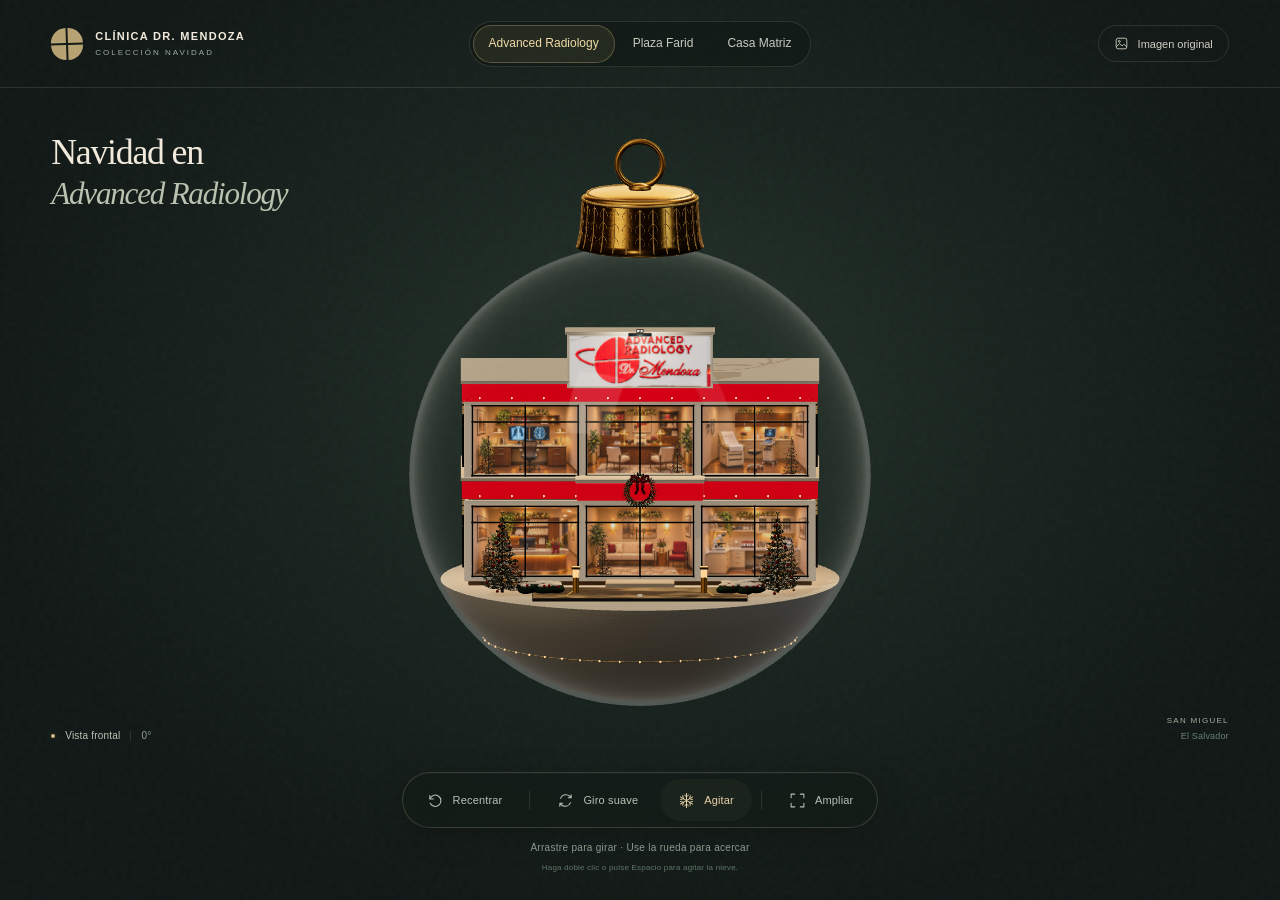
<file: public/esferas/index.html>
<!doctype html>
<html lang="es">
  <head>
    <meta name="robots" content="noindex, nofollow">
    <meta charset="UTF-8">
    <meta name="viewport" content="width=device-width, initial-scale=1.0, viewport-fit=cover">
    <meta name="theme-color" content="#101715">
    <meta name="description" content="Explore las tres sedes de Clínica Dr. Mendoza en miniatura. Elija una esfera, gírela y agite la nieve.">
    <title>Esferas de Navidad · Clínica Dr. Mendoza</title>
    <link rel="preload" as="image" href="assets/luna-lectora.webp" fetchpriority="high">
    <link rel="stylesheet" href="style.css?v=coleccion-sedes">
    <link rel="stylesheet" href="luna-switch.css?v=1">
  </head>
  <body data-viewer-state="loading">
    <main class="studio">
      <header class="masthead">
        <a class="brand" href="./" aria-label="Clínica Dr. Mendoza, inicio de la colección">
          <span class="brand-symbol" aria-hidden="true"><i></i><i></i><i></i><i></i></span>
          <span class="brand-name">CLÍNICA DR. MENDOZA<small>COLECCIÓN NAVIDAD</small></span>
        </a>
        <nav class="branch-selector" aria-label="Elegir esfera por sede">
          <a href="?sede=advanced" data-branch="advanced" data-reference="assets/original.png" aria-current="page">Advanced Radiology</a>
          <a href="?sede=farid" data-branch="farid" data-reference="assets/farid/referencia.webp" data-poster="assets/farid/frontal.webp">Plaza Farid</a>
          <a href="?sede=matriz" data-branch="matriz" data-reference="assets/matriz/referencia.webp" data-poster="assets/matriz/frontal.webp">Casa Matriz</a>
        </nav>
        <button class="reference-button" id="toggleReference" type="button" title="Ver la imagen original" aria-label="Ver la imagen original" disabled>
          <svg viewBox="0 0 24 24" fill="none" stroke="currentColor" stroke-width="1.4" aria-hidden="true"><rect x="3.5" y="3.5" width="17" height="17" rx="3"/><circle cx="8.5" cy="8.5" r="1.5"/><path d="m4 17 5-5 4 4 3-3 4.5 4.5"/></svg>
          <span>Imagen original</span>
        </button>
      </header>

      <section class="stage" aria-labelledby="globeHeading">
        <div class="stage-heading">
          <h1 id="globeHeading">Navidad en<br><em id="branchName">Advanced Radiology</em></h1>
        </div>
        <div id="viewport" aria-label="Esfera en tres dimensiones. Arrastre para girarla y use la rueda para acercar." tabindex="-1" inert></div>
        <img id="poster" alt="Esfera navideña de cristal con la sede de Advanced Radiology, decoraciones doradas y nieve." draggable="false" hidden>
        <noscript>
          <div class="static-gallery">
            <p>Para girar las esferas, active JavaScript. También puede ver cada imagen.</p>
            <a href="assets/original.png">Advanced Radiology</a>
            <a href="assets/farid/frontal.webp">Plaza Farid</a>
            <a href="assets/matriz/frontal.webp">Casa Matriz</a>
          </div>
        </noscript>
        <div id="loading">
          <div class="intro-content">
            <div class="intro-luna" id="loadingLuna" aria-hidden="true">
              <div class="intro-luna-scene">
                <div class="intro-luna-head intro-luna-motion">
                  <svg class="intro-luna-friend" viewBox="0 0 320 320" focusable="false">
                    <defs>
                      <linearGradient id="cookieBake" x2=".72" y2="1" gradientUnits="objectBoundingBox">
                        <stop stop-color="#efb366"/><stop offset=".58" stop-color="#d38541"/><stop offset="1" stop-color="#b76a32"/>
                      </linearGradient>
                    </defs>
                    <g class="ginger-peek" transform="translate(198 28) scale(.90) rotate(28 42 92)" stroke-linecap="round" stroke-linejoin="round">
                      <g class="ginger-upper intro-luna-motion">
                        <path d="M47 53q10-6 19 3 6 6 2 17l-7 16q-4 6-12 5l-11-3q-6-2-4-8l5-21q2-6 8-9z" fill="url(#cookieBake)" stroke="#643a24" stroke-width="2.7"/>
                        <path d="M39 82q8 6 17 6" fill="none" stroke="#f2bb79" stroke-width="2"/>
                        <circle cx="53" cy="72" r="3.6" fill="#788d51" stroke="#634c30" stroke-width="1.2"/>
                        <circle cx="51" cy="81" r="3.3" fill="#ae4042" stroke="#713e2c" stroke-width="1.2"/>
                        <path d="M82 36c1 15-9 24-24 24-16 0-27-10-27-24 0-15 11-25 26-25 14 0 25 10 25 25z" fill="url(#cookieBake)" stroke="#643a24" stroke-width="2.9"/>
                        <path d="M35 36c0-13 9-21 22-21 12 0 21 8 21 20" fill="none" stroke="#fff0d4" stroke-width="2.4"/>
                        <path d="M37 39c1 9 7 15 16 17" fill="none" stroke="#efb676" stroke-width="1.8"/>
                        <g fill="#95562f" opacity=".68"><circle cx="71" cy="21" r="1.1"/><circle cx="64" cy="17" r=".9"/><circle cx="39" cy="30" r=".9"/></g>
                        <g fill="#c45945"><ellipse cx="41" cy="44" rx="3.4" ry="2.5"/><ellipse cx="70" cy="42" rx="3.6" ry="2.6"/></g>
                        <g class="ginger-calm intro-luna-motion">
                          <path d="m43 34 5 1m12-3 5-2" fill="none" stroke="#894d32" stroke-width="2"/>
                          <g fill="#503126"><ellipse cx="46" cy="39" rx="2.8" ry="3.2"/><ellipse cx="62" cy="37" rx="2.9" ry="3.3"/></g>
                          <path d="M49 47q5 5 11-1" fill="none" stroke="#fff1cc" stroke-width="2.6"/>
                        </g>
                        <g class="ginger-gasp intro-luna-motion">
                          <path d="M41 30q3-4 7-3m12-1q4-3 8 0" fill="none" stroke="#764126" stroke-width="2.4"/>
                          <g fill="#fff4d5" stroke="#744227" stroke-width="1.3"><ellipse cx="46" cy="37" rx="5.1" ry="6"/><ellipse cx="63" cy="35.5" rx="5.5" ry="6.6"/></g>
                          <g fill="#432a22"><circle cx="44.6" cy="38.6" r="2.5"/><circle cx="61.2" cy="37" r="2.7"/></g>
                          <ellipse cx="54" cy="47.5" rx="4.1" ry="5.2" fill="#683626" stroke="#fff0cc" stroke-width="1.6"/>
                        </g>
                        <path d="M54 58q-10-9-12-3l-1 7q0 5 12-1 10 9 13 5l2-8q1-5-13 0z" fill="#b84043" stroke="#753831" stroke-width="1.8"/>
                        <path d="m45 56-2 5m20-3-2 6" stroke="#ffe1a7" stroke-width="2.1"/>
                        <circle cx="54.5" cy="60" r="3" fill="#cc534a" stroke="#80382e" stroke-width="1.2"/>
                        <g class="ginger-arm-left intro-luna-motion">
                          <path d="M45 56q-4-1-9 4l-9 9q-5 6 0 10 5 4 10-2l9-12q4-5-1-9z" fill="url(#cookieBake)" stroke="#643a24" stroke-width="2.5"/>
                          <path d="m29 67 1 3 3-1 2 3" fill="none" stroke="#fff0cf" stroke-width="2.3"/>
                        </g>
                        <g class="ginger-arm-right intro-luna-motion">
                          <path d="M65 56q5-2 9 4l7 11q4 7-2 10-5 3-9-3l-8-14q-3-6 3-8z" fill="url(#cookieBake)" stroke="#643a24" stroke-width="2.5"/>
                          <path d="m71 73 2-3 3 1 2-3" fill="none" stroke="#fff0cf" stroke-width="2.3"/>
                        </g>
                      </g>
                    </g>
                  </svg>
                  <img id="loadingLunaArt" src="assets/luna-lectora.webp" width="320" height="320" fetchpriority="high" alt="" draggable="false">
                  <svg class="intro-hat" viewBox="0 0 172 100" focusable="false">
                    <path d="M21 77C30 58 38 22 62 13c25-10 59-2 85 19 7 6 13 14 15 22l-19 5c-6-14-17-18-30-16 3 12 10 23 14 31z" fill="#b92a3c" stroke="#552818" stroke-width="3" stroke-linejoin="round"/>
                    <path d="M28 69C42 47 47 29 66 22c23-9 46-5 61 5-23-4-42 4-47 18L70 67z" fill="#d6474d" opacity=".85"/>
                    <path d="M113 43c-8 5-11 16-9 26l22 4c-5-10-9-20-13-30z" fill="#891f2a"/>
                    <path d="M24 72c27-8 77-7 98-1 6 2 10 6 9 12l-1 6c-1 5-5 8-11 7-28-4-59-4-90 1-8 1-15-2-15-9l-1-5c0-5 5-9 11-11z" fill="#fff0d2" stroke="#583222" stroke-width="3"/>
                    <path d="M23 89c26-5 71-7 99-2" fill="none" stroke="#dfc6a8" stroke-width="3" stroke-linecap="round"/>
                    <circle cx="154" cy="59" r="15" fill="#fff0d2" stroke="#583222" stroke-width="3"/>
                    <path d="M145 63c3 5 10 7 16 4" fill="none" stroke="#dfc6a8" stroke-width="2.5" stroke-linecap="round"/>
                  </svg>
                </div>
                <div class="intro-luna-torso intro-luna-motion">
                  <img src="assets/luna-lectora.webp" width="320" height="320" alt="" draggable="false">
                  <svg class="intro-luna-pages" viewBox="0 0 320 320" focusable="false">
                    <g id="loadingLunaCycle" class="intro-page-turn intro-luna-motion">
                      <path d="M160 245q36-25 89-34-3-16-15-36-38 4-74 48z" fill="#f5e5bb" stroke="#825537" stroke-width="2.3" stroke-linejoin="round"/>
                      <path d="M161 241q43-28 85-34l3 4q-53 9-89 34z" fill="#d4ae76"/>
                      <path d="M172 224q12-12 25-19m-23 23q21-16 43-23m-37 25q18-12 37-18" fill="none" stroke="#b89162" stroke-width="1.6" stroke-linecap="round"/>
                      <path d="m222 192 3 4 5 1-4 3 1 5-5-2-4 2 1-5-4-3 5-1z" fill="#bc8754"/>
                    </g>
                  </svg>
                </div>
                <div class="luna-branch-props" id="lunaBranchProps" aria-hidden="true"></div>
              </div>
            </div>
            <p id="loadingMessage" role="status">Preparando una sorpresa…</p>
            <a id="loadingRetry" href="./" hidden>Volver a intentar</a>
          </div>
        </div>
        <div class="view-status"><span class="status-dot" aria-hidden="true"></span><span id="viewLabel" role="status">Vista frontal</span><span class="status-divider" aria-hidden="true"></span><span id="angleValue">0°</span></div>
        <span class="stage-caption" aria-hidden="true">SAN MIGUEL<br><span>El Salvador</span></span>
      </section>

      <footer class="interaction-footer">
        <nav class="controls" id="viewerControls" aria-label="Controles de la esfera" inert>
          <button id="resetView" type="button" title="Volver a la vista frontal" aria-label="Volver a la vista frontal">
            <svg viewBox="0 0 24 24" fill="none" stroke="currentColor" stroke-width="1.5" stroke-linecap="round" stroke-linejoin="round" aria-hidden="true"><path d="M4 10a8 8 0 1 1 .5 6M4 5v5h5"/></svg><span>Recentrar</span>
          </button>
          <span class="control-divider" aria-hidden="true"></span>
          <button id="toggleAuto" type="button" aria-pressed="false" title="Activar giro automático" aria-label="Giro automático">
            <svg viewBox="0 0 24 24" fill="none" stroke="currentColor" stroke-width="1.5" stroke-linecap="round" stroke-linejoin="round" aria-hidden="true"><path d="M5 9a8 8 0 0 1 13-3l2 2M20 4v4h-4M19 15a8 8 0 0 1-13 3l-2-2M4 20v-4h4"/></svg><span>Giro suave</span>
          </button>
          <button id="toggleSnow" type="button" title="Agitar la nieve; permitir movimiento del teléfono" aria-label="Agitar la nieve">
            <svg viewBox="0 0 24 24" fill="none" stroke="currentColor" stroke-width="1.4" stroke-linecap="round" stroke-linejoin="round" aria-hidden="true"><path d="M12 2v20M3.34 7l17.32 10M3.34 17 20.66 7M9 4l3 3 3-3M9 20l3-3 3 3M3.6 10.6l4.1-1.1-1.1-4.1M17.4 18.6l-1.1-4.1 4.1-1.1M6.6 18.6l1.1-4.1-4.1-1.1M20.4 10.6l-4.1-1.1 1.1-4.1"/></svg><span>Agitar</span>
          </button>
          <span class="control-divider" aria-hidden="true"></span>
          <button id="fullscreen" type="button" title="Ver en pantalla completa" aria-label="Ver en pantalla completa">
            <svg viewBox="0 0 24 24" fill="none" stroke="currentColor" stroke-width="1.5" stroke-linecap="round" stroke-linejoin="round" aria-hidden="true"><path d="M8 3H3v5M16 3h5v5M21 16v5h-5M3 16v5h5"/></svg><span class="fullscreen-label">Ampliar</span>
          </button>
        </nav>
        <p id="gestureHint">Arrastre para girar · <span class="pointer-hint">Use la rueda para acercar</span><span class="touch-hint">Pellizque para acercar</span></p>
        <p class="fidelity-note"><span class="pointer-hint">Haga doble clic o pulse Espacio para agitar la nieve.</span><span class="touch-hint">Toque dos veces para agitar la nieve.</span></p>
      </footer>
    </main>

    <dialog id="referenceDialog" aria-labelledby="referenceTitle">
      <div class="dialog-header"><div><p class="eyebrow">EL DISEÑO DE REFERENCIA</p><h2 id="referenceTitle">Advanced Radiology</h2></div><button id="closeReference" type="button" aria-label="Cerrar imagen original" title="Cerrar"><svg viewBox="0 0 24 24" fill="none" stroke="currentColor" stroke-width="1.5" stroke-linecap="round" aria-hidden="true"><path d="m6 6 12 12M18 6 6 18"/></svg></button></div>
      <p id="referenceStatus" class="reference-status" role="status">Cargando la imagen original…</p>
      <img id="referenceImage" data-src="assets/original.png" alt="Imagen original de la esfera navideña de Advanced Radiology" draggable="false" hidden>
  </dialog>
    <noscript><style>#loading,.branch-selector{display:none}</style></noscript>
    <script id="collectionNavigation">
      (() => {
        const links = Array.from(document.querySelectorAll('.branch-selector a'));
        const requested = new URLSearchParams(location.search).get('sede');
        const selected = links.find(link => link.dataset.branch === requested) || links[0];
        const branch = selected.dataset.branch;
        const name = selected.textContent.trim();
        const element = id => document.getElementById(id);
        document.body.dataset.branch = branch;
        document.title = name + ' · Esferas de Navidad · Clínica Dr. Mendoza';
        element('branchName').textContent = name;
        element('referenceTitle').textContent = name;
        const image = element('referenceImage');
        image.dataset.src = selected.dataset.reference;
        image.alt = 'Diseño original de la esfera de ' + name;
        const poster = element('poster');
        poster.dataset.src = selected.dataset.poster || selected.dataset.reference;
        poster.alt = 'Esfera navideña de ' + name;
        element('loadingRetry').href = selected.href;

        const intentKey = 'mendoza.esferas.siguiente';
        let intent;
        try {
          intent = JSON.parse(sessionStorage.getItem(intentKey));
          sessionStorage.removeItem(intentKey);
        } catch { /* Navigation also works with storage disabled. */ }
        const internalClick = intent?.to === location.href && Date.now() - intent.at < 90000;
        const referringPage = document.referrer && new URL(document.referrer);
        const historyEntry = performance.getEntriesByType('navigation')[0]?.type === 'back_forward';
        const sameCollection = referringPage && referringPage.origin === location.origin
          && referringPage.pathname === location.pathname && referringPage.href !== location.href;
        if (internalClick || historyEntry || sameCollection) {
          document.body.dataset.entry = 'switch';
          element('loadingMessage').textContent = 'Cargando la esfera de ' + name + '…';
        }
        let pendingSelection;
        for (const link of links) {
          if (link === selected) link.setAttribute('aria-current', 'page');
          else link.removeAttribute('aria-current');
          link.addEventListener('click', event => {
            if (event.defaultPrevented || event.button !== 0 || event.metaKey || event.ctrlKey || event.shiftKey || event.altKey) return;
            if (link === selected && !pendingSelection) { event.preventDefault(); return; }
            if (pendingSelection) delete pendingSelection.dataset.pending;
            pendingSelection = link;
            link.dataset.pending = 'true';
            try {
              sessionStorage.setItem(intentKey, JSON.stringify({to: link.href, at: Date.now(), keyboard: event.detail === 0}));
            } catch { /* The same-origin referrer also identifies collection navigation. */ }
          });
        }
        if (internalClick && intent.keyboard) selected.focus({preventScroll: true});
        window.addEventListener('pageshow', () => {
          if (pendingSelection) delete pendingSelection.dataset.pending;
          pendingSelection = undefined;
        });
      })();
    </script>
    <script>
      (() => {
        const intro = document.getElementById('loading');
        const viewport = document.getElementById('viewport');
        const controls = document.getElementById('viewerControls');
        const luna = document.getElementById('loadingLuna');
        const art = document.getElementById('loadingLunaArt');
        const page = document.getElementById('loadingLunaCycle');
        const props = document.getElementById('lunaBranchProps');
        const branch = document.body.dataset.branch || 'advanced';
        const motion = matchMedia('(prefers-reduced-motion: reduce)');
        const reference = document.getElementById('toggleReference');
        let viewerReady = false;
        let branchSwitch = document.body.dataset.entry === 'switch';
        let firstTurnFinished = motion.matches || document.hidden;
        let generation = 0;
        let suspended = false;
        let svgTemplate;
        let paintStart;
        let introTimer;
        let fadeTimer;

        function revealWhenReady() {
          if (suspended || !viewerReady || !firstTurnFinished || document.body.dataset.viewerState !== 'loading') return;
          viewport.inert = false;
          viewport.tabIndex = 0;
          controls.inert = false;
          reference.disabled = false;
          document.body.dataset.viewerState = 'ready';
          intro.inert = true;
          if (motion.matches || document.hidden) intro.hidden = true;
          else fadeTimer = setTimeout(() => { intro.hidden = true; }, 240);
          viewport.dispatchEvent(new Event('ornament-reveal'));
        }

        function finishFirstTurn() {
          clearTimeout(introTimer);
          firstTurnFinished = true;
          revealWhenReady();
        }

        page.addEventListener('animationiteration', event => {
          if (!branchSwitch && event.target === page && event.animationName === 'luna-reader-page') finishFirstTurn();
        });

        function showLuna() {
          if (branchSwitch || suspended || document.body.dataset.viewerState !== 'loading') return;
          if (!art.naturalWidth) { finishFirstTurn(); return; }
          luna.classList.add('is-visible');
          // Bound the handoff if a browser or extension suppresses CSS animation events.
          clearTimeout(introTimer);
          if (!firstTurnFinished) {
            // Computed animation-duration is expressed in seconds. Allow one full turn plus event delivery.
            const cycleMs = parseFloat(getComputedStyle(page).animationDuration) * 1000;
            introTimer = setTimeout(finishFirstTurn, cycleMs + 800);
          }
        }

        // Keep an inert template for this document; a new subtree starts its CSS
        // animations at zero when the browser restores the document from history.
        async function loadProps() {
          if (!svgTemplate) {
            svgTemplate = fetch('assets/luna-scenes/' + branch + '.svg')
              .then(async response => {
                if (!response.ok) throw new Error('Scene unavailable');
                const svg = new DOMParser().parseFromString(await response.text(), 'image/svg+xml').documentElement;
                if (svg.localName !== 'svg' || svg.namespaceURI !== 'http://www.w3.org/2000/svg') {
                  throw new Error('Invalid scene');
                }
                return svg;
              }).catch(error => { svgTemplate = undefined; throw error; });
          }
          return svgTemplate;
        }

        function bearIsReady() {
          if (art.complete) return Promise.resolve(art.naturalWidth > 0);
          return new Promise(resolve => {
            function settled() {
              art.removeEventListener('load', settled);
              art.removeEventListener('error', settled);
              resolve(art.naturalWidth > 0);
            }
            art.addEventListener('load', settled);
            art.addEventListener('error', settled);
          });
        }

        async function playDestination() {
          const turn = ++generation;
          props.replaceChildren();
          luna.classList.remove('is-visible');
          luna.hidden = false;
          if (firstTurnFinished) return;
          // A lost decorative request must not indefinitely delay a ready globe.
          introTimer = setTimeout(finishFirstTurn, 6000);
          try {
            const [svg, bearReady] = await Promise.all([loadProps(), bearIsReady()]);
            if (turn !== generation || firstTurnFinished || suspended) return;
            if (!bearReady) { finishFirstTurn(); return; }
            paintStart = requestAnimationFrame(() => {
              if (turn !== generation || firstTurnFinished || suspended) return;
              props.replaceChildren(document.importNode(svg, true));
              luna.classList.add('is-visible');
              clearTimeout(introTimer);
              const duration = getComputedStyle(luna).getPropertyValue('--luna-cycle').trim();
              const milliseconds = parseFloat(duration) * (duration.endsWith('ms') ? 1 : 1000);
              const beat = milliseconds > 0 && milliseconds <= 6000 ? milliseconds : 4800;
              introTimer = setTimeout(finishFirstTurn, beat);
            });
          } catch {
            if (turn === generation) finishFirstTurn();
          }
        }

        if (branchSwitch) playDestination();
        else if (art.complete) showLuna();
        else {
          art.addEventListener('load', showLuna, {once: true});
          art.addEventListener('error', finishFirstTurn, {once: true});
        }
        motion.addEventListener?.('change', () => { if (motion.matches) finishFirstTurn(); });
        document.addEventListener('visibilitychange', () => { if (document.hidden) finishFirstTurn(); });

        function restoreDestination() {
          clearTimeout(fadeTimer);
          clearTimeout(introTimer);
          cancelAnimationFrame(paintStart);
          branchSwitch = true;
          document.body.dataset.entry = 'switch';
          viewerReady = false;
          firstTurnFinished = motion.matches || document.hidden;
          viewport.inert = true;
          viewport.tabIndex = -1;
          controls.inert = true;
          reference.disabled = true;
          document.getElementById('poster').hidden = true;
          document.getElementById('loadingRetry').hidden = true;
          intro.hidden = false;
          intro.inert = false;
          const name = document.getElementById('branchName').textContent;
          document.getElementById('loadingMessage').textContent = 'Cargando la esfera de ' + name + '…';
          document.body.dataset.viewerState = 'loading';
          playDestination();
        }
        window.addEventListener('pagehide', () => {
          suspended = true;
          generation++;
          clearTimeout(fadeTimer);
          clearTimeout(introTimer);
          cancelAnimationFrame(paintStart);
        });
        window.addEventListener('pageshow', event => {
          suspended = false;
          // A page can enter history midway through its scene, before a renderer
          // is ready to emit ornament-restoring when its context is recreated.
          if (event.persisted && document.body.dataset.viewerState !== 'ready') restoreDestination();
        });
        intro.addEventListener('ornament-restoring', restoreDestination);

        intro.addEventListener('ornament-ready', () => {
          if (document.body.dataset.viewerState !== 'loading') return;
          viewerReady = true;
          if (!branchSwitch && !firstTurnFinished && !luna.classList.contains('is-visible')) {
            // An unavailable decorative image must not hold up a ready globe.
            introTimer = setTimeout(finishFirstTurn, 650);
          }
          revealWhenReady();
        });

        function showLoadError(message) {
          generation++;
          cancelAnimationFrame(paintStart);
          clearTimeout(introTimer);
          clearTimeout(fadeTimer);
          const focused = document.activeElement;
          const hadFocus = focused === reference || intro.contains(focused) || viewport.contains(focused) || controls.contains(focused);
          const retry = document.getElementById('loadingRetry');
          document.body.dataset.viewerState = 'error';
          viewport.inert = true;
          controls.inert = true;
          reference.disabled = true;
          intro.inert = false;
          intro.hidden = false;
          retry.hidden = false;
          if (hadFocus) retry.focus({preventScroll: true});
          luna.hidden = true;
          document.getElementById('loadingMessage').textContent = message;
          const poster = document.getElementById('poster');
          poster.src = poster.dataset.src;
          poster.hidden = false;
        }

        intro.addEventListener('ornament-error', event => showLoadError(event.detail));
        import('./viewer-start.js').then(module => module.startViewer({host: viewport, intro, branch: document.body.dataset.branch || 'advanced'}))
          .catch(() => showLoadError('No se pudo cargar la esfera.'));
      })();
    </script>
  </body>
</html>
</file>
<file: public/esferas/style.css>
:root{color-scheme:dark;--bg:#101715;--ink:#f1eadc;--muted:#9baba2;--gold:#d3b982;--line:rgba(227,218,188,.13);font-family:Arial,Helvetica,sans-serif;font-synthesis:none}
*{box-sizing:border-box}html,body{width:100%;min-height:100%;margin:0}body{background:var(--bg);color:var(--ink);overflow:hidden}button,a{-webkit-tap-highlight-color:transparent}button{font:inherit;cursor:pointer}button:focus-visible,a:focus-visible,#viewport:focus-visible{outline:2px solid var(--gold);outline-offset:5px}button{color:inherit}button svg{width:20px;height:20px;flex:none}button[hidden],[hidden]{display:none!important}
.studio{position:relative;height:100vh;height:100svh;min-height:560px;isolation:isolate;overflow:hidden;background:radial-gradient(ellipse at 51% 43%,#26332b 0%,#18231e 37%,#101715 74%)}
.studio:before{content:"";position:absolute;z-index:-1;inset:0;opacity:.14;pointer-events:none;background-image:url("data:image/svg+xml,%3Csvg viewBox='0 0 180 180' xmlns='http://www.w3.org/2000/svg'%3E%3Cfilter id='n'%3E%3CfeTurbulence type='fractalNoise' baseFrequency='.85' numOctaves='3' stitchTiles='stitch'/%3E%3C/filter%3E%3Cpath fill='%23fff' opacity='.24' filter='url(%23n)' d='M0 0h180v180H0z'/%3E%3C/svg%3E")}
.masthead{height:88px;position:relative;z-index:3;display:flex;align-items:center;justify-content:space-between;gap:24px;padding:0 4vw;border-bottom:1px solid var(--line)}
.brand{display:flex;align-items:center;gap:12px;text-decoration:none;color:var(--ink)}.brand-symbol{width:32px;height:32px;display:grid;grid-template-columns:1fr 1fr;gap:2px;transform:rotate(-2deg)}.brand-symbol i{background:var(--gold);opacity:.86}.brand-symbol i:nth-child(1){border-radius:100% 0 0 0}.brand-symbol i:nth-child(2){border-radius:0 100% 0 0}.brand-symbol i:nth-child(3){border-radius:0 0 0 100%}.brand-symbol i:nth-child(4){border-radius:0 0 100% 0}.brand-name{font-size:11px;letter-spacing:.12em;line-height:1.4;font-weight:600}.brand-name small{display:block;font-size:8px;letter-spacing:.25em;font-weight:400;color:var(--muted);margin-top:3px}.edition{font-size:9px;letter-spacing:.22em;color:#b2b6a4;display:flex;align-items:center;gap:10px}.edition>span{height:4px;width:4px;transform:rotate(45deg);background:var(--gold)}.reference-button{background:transparent;border:1px solid var(--line);border-radius:100px;display:flex;align-items:center;gap:9px;padding:10px 15px;font-size:11px;color:#cfcec1;transition:background .2s,border-color .2s}.reference-button svg{width:15px;height:15px}.reference-button:hover{background:rgba(221,204,165,.06);border-color:rgba(221,204,165,.4)}
.stage{position:absolute;inset:88px 0 145px}.stage-heading{position:absolute;z-index:2;top:44px;left:4vw;pointer-events:none}.eyebrow{font-size:8px;letter-spacing:.24em;font-weight:500;color:var(--gold);margin:0 0 14px}h1{font-family:Georgia,'Times New Roman',serif;font-weight:400;font-size:clamp(26px,2.8vw,44px);letter-spacing:-.035em;line-height:1.12;margin:0;text-wrap:balance}h1 em{font-size:.87em;font-weight:400;color:#b9c1b0}#viewport{position:absolute;inset:0;cursor:grab;touch-action:none;outline:none}#viewport:active{cursor:grabbing}#viewport canvas{width:100%;height:100%;display:block;touch-action:none}#poster{position:absolute;width:100%;height:100%;object-fit:contain;padding:8px 20px 0;pointer-events:none;user-select:none;transition:opacity .6s}
.view-status{position:absolute;pointer-events:none;bottom:14px;left:4vw;display:flex;align-items:center;gap:10px;font-size:10px;letter-spacing:.02em;color:#bdc2b6}.status-dot{width:4px;height:4px;border-radius:100%;background:var(--gold);box-shadow:0 0 9px #d3b98255}.status-divider{height:10px;width:1px;background:var(--line)}#angleValue{font-variant-numeric:tabular-nums;color:#8e9f93;min-width:24px}.stage-caption{position:absolute;bottom:10px;right:4vw;text-align:right;font-size:8px;letter-spacing:.16em;line-height:1.9;color:#a5ad9f;pointer-events:none}.stage-caption>span{font-size:9px;letter-spacing:.02em;color:#677f70}
.interaction-footer{position:absolute;bottom:0;left:0;right:0;height:145px;display:flex;align-items:center;flex-direction:column;padding:17px 20px 12px;z-index:3}.controls{display:flex;align-items:center;gap:4px;padding:6px;border:1px solid rgba(220,208,173,.19);border-radius:100px;background:rgba(19,29,24,.82);box-shadow:0 8px 32px #0003,0 1px 0 #ffffff06 inset;backdrop-filter:blur(20px)}.controls button{height:42px;border:1px solid transparent;border-radius:100px;background:transparent;display:flex;align-items:center;justify-content:center;gap:9px;padding:0 17px;font-size:11px;letter-spacing:.015em;color:#b7c0b3;transition:color .2s,background .2s,border-color .2s}.controls button:hover{color:var(--ink);background:#dfd2a60b}.controls button[aria-pressed=true]{color:#ebd3a3;background:rgba(211,185,130,.1);border-color:rgba(211,185,130,.15)}.controls button svg{width:17px;height:17px}.control-divider{height:19px;width:1px;background:var(--line);margin:0 5px}#gestureHint{margin:14px 0 0;font-size:10px;letter-spacing:.03em;color:#91a194}.fidelity-note{margin:10px 0 0;font-size:8px;letter-spacing:.025em;color:#5e7567;text-align:center}
dialog{width:min(780px,calc(100vw - 32px));max-height:calc(100svh - 40px);padding:24px;border-radius:18px;border:1px solid rgba(211,185,130,.24);color:var(--ink);background:#18221d;box-shadow:0 30px 100px #0007;overflow:hidden}dialog::backdrop{background:#050a07c9;backdrop-filter:blur(12px)}.dialog-header{display:flex;align-items:flex-start;justify-content:space-between;gap:20px}.dialog-header .eyebrow{margin-bottom:8px}.dialog-header h2{margin:0;font-family:Georgia,'Times New Roman',serif;font-size:25px;font-weight:400}.dialog-header button{width:36px;height:36px;display:flex;align-items:center;justify-content:center;background:transparent;border:1px solid var(--line);border-radius:50%}.dialog-header button:hover{background:#ffffff09}.dialog-header button svg{width:18px;height:18px}dialog>img{display:block;width:100%;height:min(68svh,660px);object-fit:contain;margin:16px auto 0;user-select:none}
@media(min-width:1600px){.masthead{height:100px}.stage{top:100px}.stage-heading{top:60px}h1{font-size:48px}.interaction-footer{height:160px}.stage{bottom:160px}}
@media(max-width:900px){.masthead{padding:0 25px;height:76px}.edition{display:none}.stage{top:76px}.stage-heading{left:25px;top:25px}h1{font-size:28px}.eyebrow{font-size:7px;margin-bottom:10px}.view-status{left:25px}.stage-caption{right:25px;font-size:7px}.stage-caption>span{font-size:8px}}
@media(max-width:600px){.studio{min-height:540px}.masthead{height:71px;padding:0 18px;gap:14px}.brand{gap:9px}.brand-symbol{width:27px;height:27px}.brand-name{font-size:9px;letter-spacing:.09em}.brand-name small{font-size:7px}.reference-button{padding:10px;width:35px;height:35px;justify-content:center}.reference-button span{display:none}.reference-button svg{width:16px;height:16px}.stage{top:71px;bottom:154px}.stage-heading{top:19px;left:20px}.stage-heading .eyebrow{font-size:6px;letter-spacing:.19em;margin:0 0 7px}h1{font-size:22px;line-height:1.08}h1 br{display:none}h1 em{display:block;font-size:.9em;margin-top:1px}#poster{padding:50px 7px 6px}.view-status{bottom:0;left:20px;font-size:9px;gap:8px}.stage-caption{right:20px;bottom:-3px;font-size:6px}.stage-caption>span{font-size:7px}.interaction-footer{height:154px;padding:26px 16px 9px}.controls{gap:0;padding:5px}.controls button{height:40px;gap:7px;font-size:10px;padding:0 12px}.controls button svg{width:16px;height:16px}.controls button .fullscreen-label{display:none}.controls button#fullscreen{width:39px;padding:0}.control-divider{margin:0 3px;height:17px}#gestureHint{font-size:8px;margin-top:14px;letter-spacing:.01em}.fidelity-note{font-size:7px;line-height:1.4;max-width:300px;margin-top:8px}dialog{padding:18px}.dialog-header h2{font-size:22px}dialog>img{height:65svh}}
@media(max-height:650px) and (min-width:601px){.masthead{height:62px}.stage{top:62px;bottom:116px}.stage-heading{top:24px}h1{font-size:29px}.interaction-footer{height:116px;padding-top:10px}.controls button{height:36px}#gestureHint{margin-top:9px;font-size:9px}.fidelity-note{margin-top:6px;font-size:7px}.stage-caption{bottom:5px}.view-status{bottom:9px}}
@media(prefers-reduced-motion:reduce){*{scroll-behavior:auto!important;transition:none!important}}

.dragging{cursor:grabbing!important}#gestureHint.experienced{opacity:.65}canvas:focus-visible{outline:1px solid #d3b98266;outline-offset:-3px}

/* Fitted framing keeps the entire globe above the controls. */
.studio{min-height:0;height:100dvh}#viewport{overflow:visible}.stage{overflow:visible}#toggleSnow{color:#e6d0a7;background:#d3b9820b}body.expanded .masthead,:fullscreen .masthead,body.expanded .stage-heading,:fullscreen .stage-heading,body.expanded .stage-caption,:fullscreen .stage-caption,body.expanded .view-status,:fullscreen .view-status{display:none}body.expanded .stage,:fullscreen .stage{top:8px;bottom:91px}body.expanded .interaction-footer,:fullscreen .interaction-footer{height:91px;padding-top:8px}body.expanded .fidelity-note,:fullscreen .fidelity-note{display:none}body.expanded #gestureHint,:fullscreen #gestureHint{margin-top:9px}.snow-awake~.view-status .status-dot{box-shadow:0 0 12px #f9dfa3aa}
@media(max-height:500px){.masthead{height:50px}.stage{top:50px;bottom:83px}.stage-heading{display:none}.interaction-footer{height:83px;padding-top:5px}.fidelity-note{display:none}#gestureHint{margin-top:7px}.controls button{height:34px}}

/* Luna stays in the loading layer until the first frame of the viewer is ready. */
body:not([data-viewer-state="ready"]) .stage-heading,
body:not([data-viewer-state="ready"]) .view-status,
body:not([data-viewer-state="ready"]) .stage-caption,
body:not([data-viewer-state="ready"]) .interaction-footer,
body:not([data-viewer-state="ready"]) #viewport canvas {
  visibility: hidden;
}
.reference-button:disabled { opacity: .45; cursor: default; }
.static-poster { position: absolute; display: block; width: 100%; height: 100%; object-fit: contain; }
.static-poster, #poster { inset: 0; }
.reference-status { margin: 24px 0 8px; color: var(--muted); line-height: 1.5; }

@media (prefers-reduced-motion: no-preference) {
  body[data-viewer-state="ready"] :is(#viewport canvas, .stage-heading, .view-status, .stage-caption, .interaction-footer) {
    animation: globe-reveal 540ms ease-out both;
  }
}
@keyframes globe-reveal {
  0%, 24% { opacity: 0; }
  100% { opacity: 1; }
}

#loading {
  position: absolute;
  inset: 0;
  z-index: 3;
  display: grid;
  place-items: center;
  padding: 8px 16px;
  container-type: size;
  transition: opacity 220ms ease-out;
}
.intro-content { display: grid; justify-items: center; gap: 8px; text-align: center; }
body[data-viewer-state="loading"] #loading { pointer-events: none; }
.intro-luna {
  --luna-cycle: 5s;
  position: relative;
  width: min(304px, 78vw, 55vh);
  width: min(304px, 78vw, max(108px, calc(100cqh - 74px)));
  aspect-ratio: 1;
  background: radial-gradient(ellipse at 50% 60%, #b7965333 0%, #b7965314 48%, transparent 72%);
  visibility: hidden;
}
.intro-luna.is-visible { visibility: visible; }
.intro-luna-scene,
.intro-luna-head,
.intro-luna-torso {
  position: absolute;
  inset: 0;
}
.intro-luna-scene { inset: 6% 3% 0; }
.intro-luna-head {
  z-index: 1;
  transform-origin: 50% 52%;
}
.intro-luna-torso { transform-origin: 50% 91%; }
.intro-luna-head img,
.intro-luna-torso img,
.intro-luna-friend,
.intro-luna-pages {
  display: block;
  position: absolute;
  inset: 0;
  width: 100%;
  height: 100%;
  user-select: none;
  pointer-events: none;
}
.intro-luna-head img {
  clip-path: polygon(0 0, 100% 0, 100% 53%, 77% 53%, 72% 56%, 66% 59%,
    59% 61%, 50% 62%, 41% 61%, 34% 59%, 28% 56%, 23% 53%, 0 53%);
}
.intro-luna-torso img {
  clip-path: polygon(0 53%, 23% 53%, 28% 53.3%, 32% 55.4%, 37% 56.7%,
    42% 57.8%, 47% 58.8%, 53% 58.8%, 59% 58.1%, 63% 57.1%, 67% 55.6%,
    71% 54%, 74% 51%, 100% 51%, 100% 100%, 0 100%);
}
.intro-luna .intro-hat {
  position: absolute;
  left: 22%;
  top: -13%;
  width: 64%;
  height: auto;
  overflow: visible;
  transform: rotate(-8deg);
  transform-origin: 47% 86%;
}
.intro-page-turn {
  opacity: 0;
  transform-box: view-box;
  transform-origin: 50% 76.5625%;
}
.ginger-upper { transform-origin: 46px 88px; }
.ginger-arm-left { transform-origin: 43px 61px; }
.ginger-arm-right { transform-origin: 66px 61px; }
.ginger-gasp { opacity: 0; }
@media (prefers-reduced-motion: no-preference) {
  .intro-luna.is-visible .intro-luna-head { animation: luna-reader-head var(--luna-cycle) ease-in-out infinite; }
  .intro-luna.is-visible .intro-luna-torso { animation: luna-reader-book var(--luna-cycle) ease-in-out infinite; }
  .intro-luna.is-visible .intro-page-turn { animation: luna-reader-page var(--luna-cycle) ease-in-out infinite; }
  .intro-luna.is-visible .ginger-upper { animation: cookie-reads var(--luna-cycle) ease-in-out infinite; }
  .intro-luna.is-visible .ginger-arm-left { animation: cookie-left-hand var(--luna-cycle) ease-in-out infinite; }
  .intro-luna.is-visible .ginger-arm-right { animation: cookie-right-hand var(--luna-cycle) ease-in-out infinite; }
  .intro-luna.is-visible .ginger-calm { animation: cookie-smile var(--luna-cycle) steps(1, end) infinite; }
  .intro-luna.is-visible .ginger-gasp { animation: cookie-gasp var(--luna-cycle) steps(1, end) infinite; }
  body[data-viewer-state="ready"] .intro-luna .intro-luna-motion { animation-play-state: paused; }
}
@keyframes luna-reader-head {
  0%, 100% { transform: translateY(0) rotate(0); }
  17% { transform: translateY(2.1%) rotate(4deg); }
  35% { transform: translate(-1%, 1.3%) rotate(-3deg); }
  46% { transform: translateY(.4%) rotate(0); }
  62%, 76% { transform: translateY(1.1%) rotate(-1.4deg); }
}
@keyframes luna-reader-book {
  0%, 100% { transform: rotate(0); }
  16% { transform: translateY(-1.1%) rotate(2.5deg); }
  33% { transform: translateY(-.6%) rotate(-2.4deg); }
  45% { transform: rotate(0); }
  58%, 69% { transform: translateY(.9%) rotate(-1.4deg); }
  82% { transform: rotate(.8deg); }
}
@keyframes luna-reader-page {
  0%, 4% { transform: scale(1, .16); opacity: 0; }
  10% { transform: scale(.96, .72); opacity: 1; }
  19% { transform: scale(.63, 1.1); opacity: 1; }
  25% { transform: scale(.035, 1.09); opacity: 1; }
  34% { transform: scale(-.91, .82); opacity: 1; }
  42% { transform: scale(-1, .2); opacity: 0; }
  100% { transform: scale(-1, .2); opacity: 0; }
}
/* The page lands at 42%. The reader gets one beat to take it in. */
@keyframes cookie-reads {
  0%, 100% { transform: rotate(0); }
  28%, 43% { transform: rotate(-7deg); }
  51% { transform: rotate(9deg); }
  59%, 77% { transform: rotate(5deg); }
  90% { transform: rotate(-2deg); }
}
@keyframes cookie-left-hand {
  0%, 43%, 100% { transform: rotate(0); }
  54%, 76% { transform: rotate(123deg); }
}
@keyframes cookie-right-hand {
  0%, 43%, 100% { transform: rotate(0); }
  55%, 77% { transform: rotate(-121deg); }
}
@keyframes cookie-smile {
  0%, 82%, 100% { opacity: 1; }
  45% { opacity: 0; }
}
@keyframes cookie-gasp {
  0%, 82%, 100% { opacity: 0; }
  45% { opacity: 1; }
}
#loadingMessage { margin: 0; color: #f6e6c7; font: 400 clamp(18px, 3vw, 23px)/1.15 Georgia, serif; }
#loadingRetry { padding: 10px 16px; border: 1px solid var(--line); border-radius: 24px; color: var(--gold); font-size: 13px; text-decoration: none; }
body[data-viewer-state="ready"] #loading { opacity: 0; pointer-events: none; }
body[data-viewer-state="error"] #loading { align-items: end; padding-bottom: 18px; }
body[data-viewer-state="error"] .intro-content { padding: 14px 20px; border-radius: 14px; background: #101715ee; }

/* The collection stays reachable above the canvas, including in landscape. */
.masthead {
  display: grid;
  grid-template-columns: minmax(0, 1fr) auto minmax(0, 1fr);
  gap: 18px;
}
.masthead .brand { justify-self: start; }
.masthead .reference-button { justify-self: end; }
.branch-selector {
  display: flex;
  align-items: center;
  justify-self: center;
  gap: 2px;
  padding: 3px;
  border: 1px solid var(--line);
  border-radius: 100px;
  background: #101a15a6;
}
.branch-selector a {
  position: relative;
  display: grid;
  place-items: center;
  padding: 0 15px;
  min-height: 38px;
  border: 1px solid transparent;
  border-radius: 100px;
  color: #c5cbbf;
  text-decoration: none;
  font-size: 12px;
  line-height: 1.2;
  white-space: nowrap;
}
.branch-selector a:hover { background: #d3b9820f; color: var(--ink); }
.branch-selector a[aria-current="page"] {
  background: #d3b98218;
  color: #f1daa6;
  border-color: #d3b98252;
}
.branch-selector a[data-pending="true"] { border-color: var(--gold); }
.branch-selector a:focus-visible { outline-offset: 1px; }
.touch-hint { display: none; }
@media (pointer: coarse) {
  .branch-selector a { min-height: 44px; }
  .pointer-hint { display: none; }
  .touch-hint { display: inline; }
}
#referenceDialog { overflow-y: auto; }
.model-download {
  display: flex;
  align-items: center;
  gap: 8px;
  width: fit-content;
  min-height: 44px;
  margin: 8px auto 0;
  padding: 0 14px;
  color: var(--ink);
  font-size: 12px;
  text-decoration: none;
}
.model-download svg { width: 15px; height: 15px; color: var(--gold); }
.model-download span { color: var(--muted); font-size: 9px; letter-spacing: .12em; }
.model-download:hover { text-decoration: underline; text-underline-offset: 3px; }
.static-gallery {
  position: absolute;
  inset: 0;
  display: flex;
  flex-flow: column;
  gap: 16px;
  align-items: center;
  justify-content: center;
  padding: 24px;
  text-align: center;
}
.static-gallery a { color: var(--gold); }

@media (max-width: 850px) {
  .masthead { column-gap: 8px; padding-inline: 20px; }
  .masthead .brand { gap: 7px; }
  .brand-symbol { width: 26px; height: 26px; }
  .brand-name { font-size: 9px; }
  .brand-name small { font-size: 7px; }
  .branch-selector a { padding-inline: 12px; font-size: 11px; }
  .reference-button { padding: 10px; }
}
@media (max-width: 680px) {
  .masthead {
    height: 112px;
    padding: 7px 14px 8px;
    grid-template: auto auto / minmax(0, 1fr) auto;
    row-gap: 3px;
  }
  .masthead .reference-button {
    grid-area: 1 / 2;
    width: 36px;
    height: 36px;
    justify-content: center;
  }
  .masthead .reference-button span { display: none; }
  .branch-selector { grid-area: 2 / 1 / 3 / -1; }
  .branch-selector a { padding-inline: clamp(8px, 3vw, 18px); }
  .stage { top: 112px; }
  .stage-heading { display: none; }
}
@media (max-height: 500px) and (min-width: 570px) {
  .masthead {
    height: 50px;
    padding: 2px 12px;
    grid-template: auto / minmax(0, 1fr) auto minmax(0, 1fr);
  }
  .branch-selector { grid-area: auto; }
  .branch-selector a { min-height: 34px; padding-inline: 10px; }
  .masthead .reference-button { grid-area: auto; }
  .stage { top: 50px; }
}
body.expanded .masthead, :fullscreen .masthead {
  display: flex;
  align-items: center;
  justify-content: center;
  height: 54px;
  padding: 3px 8px;
  border: 0;
}
body.expanded .masthead :is(.brand, .reference-button),
:fullscreen .masthead :is(.brand, .reference-button) { display: none; }
body.expanded .stage, :fullscreen .stage { top: 54px; }
@media (min-width: 570px) and (max-width: 680px) and (max-height: 500px) {
  .masthead .brand-name { display: none; }
}
</file>
<file: public/esferas/luna-switch.css>
/* The three short stories share the reader's cutout and the cookie at her ear. */
[data-entry="switch"] .intro-luna {
  --luna-cycle: 4.8s;
  width: min(332px, 82vw, 55vh);
  width: min(332px, 82vw, max(108px, calc(100cqh - 74px)));
}
.luna-branch-props {
  position: absolute;
  inset: 0;
  z-index: 2;
  pointer-events: none;
}
.luna-branch-props > svg { display: block; width: 100%; height: 100%; }

[data-entry="switch"] .intro-page-turn { display: none; }

@media (prefers-reduced-motion: no-preference) {
  /* The projection, the parcel and the paper tree each lead the actors' timing. */
  [data-entry="switch"][data-branch="advanced"] .intro-luna {
    --head: luna-inspect-film;
    --book: luna-lift-film;
    --cookie: cookie-pose-for-film;
    --hand: cookie-point-at-film;
    --reaction: cookie-sees-film;
  }
  [data-entry="switch"][data-branch="farid"] .intro-luna {
    --head: luna-watch-parcel;
    --book: luna-brace-parcel;
    --cookie: cookie-hop-at-antlers;
    --hand: cookie-wave-to-reindeer;
    --reaction: cookie-sees-antlers;
  }
  [data-entry="switch"][data-branch="matriz"] .intro-luna {
    --head: luna-follow-star;
    --book: luna-open-tree;
    --cookie: cookie-tip-to-star;
    --hand: cookie-cheer-for-star;
    --reaction: cookie-sees-star;
  }
  [data-entry="switch"] .intro-luna.is-visible .intro-luna-motion {
    animation-iteration-count: 1;
    animation-fill-mode: both;
  }
  [data-entry="switch"] .intro-luna.is-visible .intro-luna-head { animation-name: var(--head); }
  [data-entry="switch"] .intro-luna.is-visible .intro-luna-torso { animation-name: var(--book); }
  [data-entry="switch"] .intro-luna.is-visible .ginger-upper { animation-name: var(--cookie); }
  [data-entry="switch"] .intro-luna.is-visible .ginger-arm-left { animation-name: var(--hand); }
  [data-entry="switch"] .intro-luna.is-visible .ginger-arm-right { animation: none; }
  [data-entry="switch"] .intro-luna.is-visible .ginger-calm,
  [data-entry="switch"] .intro-luna.is-visible .ginger-gasp {
    animation-name: var(--reaction);
  }
  [data-entry="switch"] .ginger-calm { --at-rest: 1; --surprised: 0; }
  [data-entry="switch"] .ginger-gasp { --at-rest: 0; --surprised: 1; }
}

@keyframes luna-inspect-film {
  0%, 100% { transform: none; }
  16%, 30% { transform: translateY(1%) rotate(2.6deg); }
  48% { transform: rotate(-2.8deg); }
  65%, 76% { transform: rotate(-3.4deg) translateY(-.8%); }
}
@keyframes luna-lift-film {
  0%, 100% { transform: none; }
  18% { transform: rotate(1.1deg); }
  39%, 64% { transform: translateY(-1.1%) rotate(-1.4deg); }
}
@keyframes cookie-pose-for-film {
  0%, 100% { transform: none; }
  24% { transform: rotate(-8deg); }
  53% { transform: rotate(-15deg) translateY(-2px); }
  66%, 82% { transform: rotate(9deg) translateY(-3px); }
}
@keyframes cookie-point-at-film {
  0%, 17%, 100% { transform: none; }
  37%, 56% { transform: rotate(53deg); }
  72%, 81% { transform: rotate(89deg); }
}
@keyframes cookie-sees-film {
  0%, 88%, 100% { opacity: var(--at-rest); }
  57% { opacity: var(--surprised); }
}

@keyframes luna-watch-parcel {
  0%, 100% { transform: none; }
  12% { transform: rotate(-1.6deg); }
  28%, 40% { transform: translateY(1.2%) rotate(-3.1deg); }
  50% { transform: translate(1%, -1.5%) rotate(3.6deg); }
  70%, 81% { transform: rotate(-2deg); }
}
@keyframes luna-brace-parcel {
  0%, 100% { transform: none; }
  27%, 39% { transform: rotate(-1.4deg); }
  51% { transform: translateY(.7%) rotate(1.4deg); }
  68% { transform: rotate(-.7deg); }
}
@keyframes cookie-hop-at-antlers {
  0%, 100% { transform: none; }
  35%, 41% { transform: rotate(-7deg); }
  52% { transform: translate(2px, -7px) rotate(15deg); }
  64% { transform: translateY(1px) rotate(-4deg); }
  78% { transform: rotate(4deg); }
}
@keyframes cookie-wave-to-reindeer {
  0%, 41%, 100% { transform: none; }
  53%, 69%, 83% { transform: rotate(95deg); }
  63%, 76% { transform: rotate(66deg); }
}
@keyframes cookie-sees-antlers {
  0%, 68%, 100% { opacity: var(--at-rest); }
  46% { opacity: var(--surprised); }
}

@keyframes luna-follow-star {
  0%, 100% { transform: none; }
  21%, 32% { transform: translateY(1%) rotate(2deg); }
  53% { transform: translateY(-.7%) rotate(3.4deg); }
  70%, 81% { transform: translateY(-1.2%) rotate(-2deg); }
}
@keyframes luna-open-tree {
  0%, 100% { transform: none; }
  20% { transform: translateY(-.9%) rotate(1.4deg); }
  41%, 69% { transform: translateY(.7%) rotate(-.7deg); }
}
@keyframes cookie-tip-to-star {
  0%, 100% { transform: none; }
  28%, 40% { transform: rotate(-9deg); }
  55% { transform: rotate(-14deg) translateY(-3px); }
  73%, 84% { transform: rotate(7deg); }
}
@keyframes cookie-cheer-for-star {
  0%, 35%, 100% { transform: none; }
  62%, 75% { transform: rotate(112deg); }
  84% { transform: rotate(84deg); }
}
@keyframes cookie-sees-star {
  0%, 86%, 100% { opacity: var(--at-rest); }
  61% { opacity: var(--surprised); }
}
</file>
